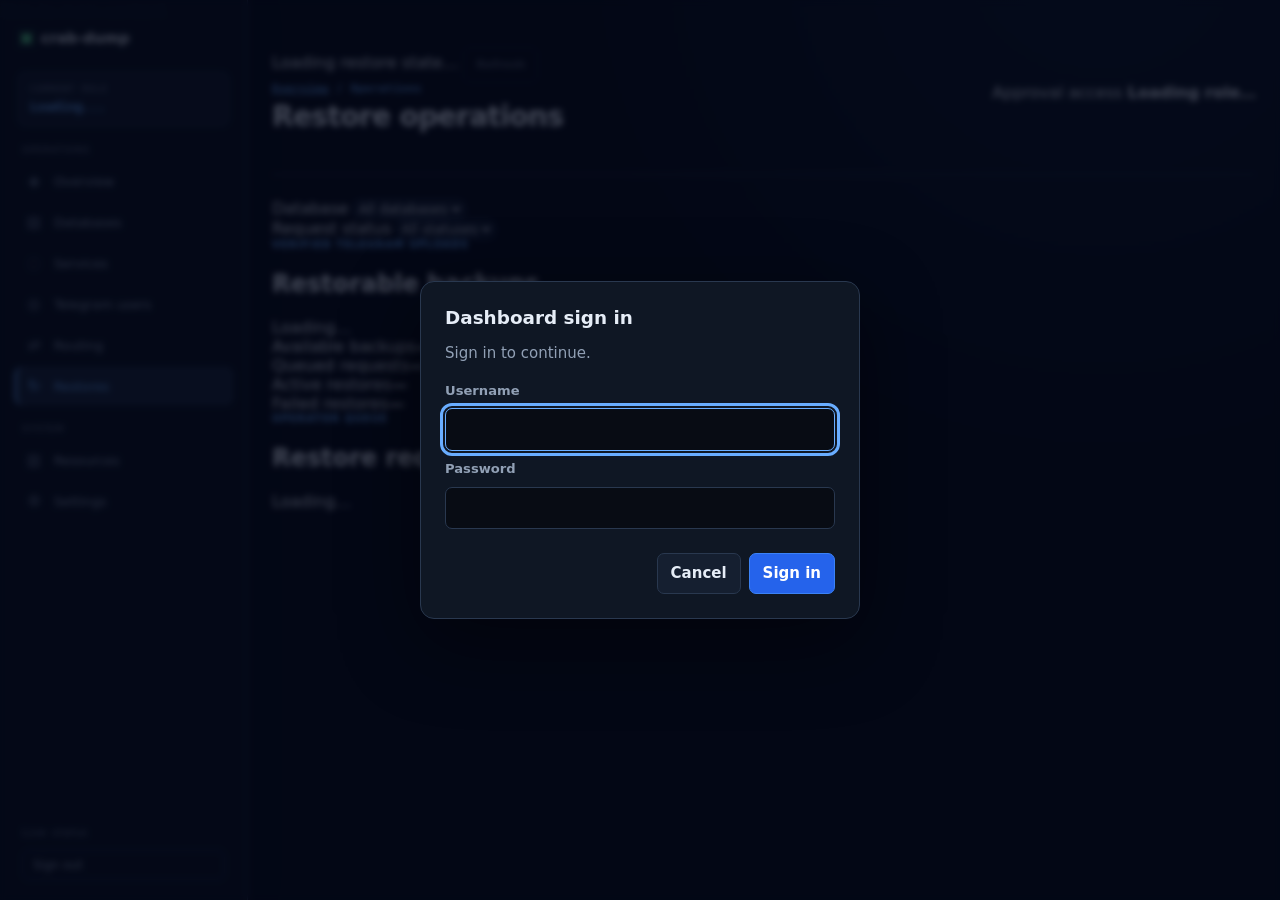
<file: dashboard/restores.html>
<!doctype html>
<html lang="en">
<head>
  <meta charset="utf-8">
  <meta name="viewport" content="width=device-width,initial-scale=1">
  <title>Restores · crab-dump</title>
  <link rel="stylesheet" href="/dashboard.css">
  <script src="/dashboard-auth.js"></script>
</head>
<body>
  <a class="skip-link" href="#restores-main">Skip to main content</a>
  <nav class="app-nav" aria-label="Primary navigation">
    <a class="app-brand" href="/" aria-label="crab-dump overview"><span class="dot"></span><span>crab-dump</span></a>
    <div class="app-role" aria-label="Current dashboard role"><span>Current role</span><strong id="sidebarRole">Loading...</strong></div>
    <span class="app-nav-label">Operations</span>
    <div class="app-nav-links">
      <a href="/"><span aria-hidden="true">◈</span><span>Overview</span></a>
      <a href="/databases"><span aria-hidden="true">▤</span><span>Databases</span></a>
      <a href="/services"><span aria-hidden="true">◌</span><span>Services</span></a>
      <a href="/users"><span aria-hidden="true">◎</span><span>Telegram users</span></a>
      <a href="/routing"><span aria-hidden="true">⇄</span><span>Routing</span></a>
      <a href="/restores" aria-current="page"><span aria-hidden="true">↻</span><span>Restores</span></a>
    </div>
    <span class="app-nav-label">System</span>
    <div class="app-nav-links"><a href="/#resourceCard"><span aria-hidden="true">▥</span><span>Resources</span></a><a href="/settings"><span aria-hidden="true">⚙</span><span>Settings</span></a></div>
    <div class="app-nav-footer">Live status<button class="app-signout" type="button" onclick="signOut()">Sign out</button></div>
  </nav>

  <main id="restores-main" class="page restores-page">
    <div class="restore-refresh-bar">
      <span id="restore-refresh-status" class="restore-refresh-status" role="status" aria-live="polite">Auto-refresh every 2 seconds</span>
      <button id="restore-refresh" class="button subtle" type="button">Refresh</button>
    </div>
    <header class="page-header restores-header">
      <div>
        <p class="eyebrow"><a href="/">Overview</a> / Operations</p>
        <h1>Restore operations</h1>
      </div>
      <div class="restore-role-note" aria-live="polite">
        <span>Approval access</span>
        <strong id="restore-role">Loading role…</strong>
      </div>
    </header>

    <div class="restore-toolbar" aria-label="Restore filters">
      <div class="restore-filter">
        <label for="restore-database-filter">Database</label>
        <select id="restore-database-filter">
          <option value="all">All databases</option>
        </select>
      </div>
      <div class="restore-filter">
        <label for="restore-status-filter">Request status</label>
        <select id="restore-status-filter">
          <option value="all">All statuses</option>
          <option value="queued">Queued</option>
          <option value="running">Running</option>
          <option value="succeeded">Succeeded</option>
          <option value="failed">Failed</option>
          <option value="cancelled">Cancelled</option>
        </select>
      </div>
      <button id="restore-clear-filters" class="button subtle" type="button" hidden>Clear filters</button>
      <span id="restore-filter-status" class="restore-filter-status" role="status" aria-live="polite"></span>
    </div>

    <section id="backups-region" class="restore-panel" aria-labelledby="restorable-backups-title">
      <div class="restore-panel-heading">
        <div>
          <p class="panel-kicker">Verified Telegram uploads</p>
          <h2 id="restorable-backups-title">Restorable backups</h2>
        </div>
        <span id="backups-count-label" class="restore-panel-meta">Loading…</span>
      </div>
      <section id="restore-summary" class="restore-summary" aria-label="Restore summary">
        <div class="restore-summary-item"><span>Available backups</span><strong id="backup-count">—</strong></div>
        <div class="restore-summary-item"><span>Queued requests</span><strong id="queued-count">—</strong></div>
        <div class="restore-summary-item"><span>Active restores</span><strong id="active-count">—</strong></div>
        <div class="restore-summary-item"><span>Failed restores</span><strong id="failed-count">—</strong></div>
      </section>
      <div id="backups-loading" class="restore-skeleton" aria-label="Loading restorable backups">
        <span></span><span></span><span></span>
      </div>
      <div id="backups-error" class="restore-state restore-error" role="alert" hidden>
        <strong>Backups unavailable</strong><span id="backups-error-message">The restore API did not return backup data.</span>
        <button id="backups-retry" class="button subtle" type="button">Try again</button>
      </div>
      <div id="backups-empty" class="restore-state restore-empty" hidden>
        <strong>No restorable backups</strong><span>Completed, integrity-checked uploads will appear here when available.</span>
      </div>
      <div id="backups-filtered-empty" class="restore-state restore-empty" hidden>
        <strong>No backups match this database</strong><span>Clear the database filter to see every verified upload.</span>
      </div>
      <div id="backups-table-wrap" class="restore-table-wrap" hidden>
        <table id="backups-table">
          <caption>Verified backups available for restore</caption>
          <thead><tr><th>Database</th><th>Backup time</th><th>Size</th><th>Format</th><th>Encryption</th><th>Parts</th><th>Checksum</th><th>Action</th></tr></thead>
          <tbody id="backups-list"></tbody>
        </table>
      </div>
      <nav id="backups-pagination" class="restore-pagination" aria-label="Restorable backups pages" hidden>
        <button id="backups-previous" class="button subtle" type="button">Previous</button>
        <span id="backups-page-status" class="restore-page-number" aria-live="polite"></span>
        <button id="backups-next" class="button subtle" type="button">Next</button>
      </nav>
    </section>

    <section id="requests-region" class="restore-panel" aria-labelledby="restore-requests-title">
      <div class="restore-panel-heading">
        <div>
          <p class="panel-kicker">Operator queue</p>
          <h2 id="restore-requests-title">Restore requests</h2>
        </div>
        <span id="requests-count-label" class="restore-panel-meta">Loading…</span>
      </div>
      <div id="requests-loading" class="restore-skeleton restore-request-skeleton" aria-label="Loading restore requests">
        <span></span><span></span>
      </div>
      <div id="requests-error" class="restore-state restore-error" role="alert" hidden>
        <strong>Requests unavailable</strong><span id="requests-error-message">The restore request store could not be loaded.</span>
        <button id="requests-retry" class="button subtle" type="button">Try again</button>
      </div>
      <div id="requests-empty" class="restore-state restore-empty" hidden>
        <strong>No restore requests</strong><span>Start a restore from a verified backup above to create a request and begin the operation.</span>
      </div>
      <div id="requests-filtered-empty" class="restore-state restore-empty" hidden>
        <strong>No requests match these filters</strong><span>Clear the filters to return to the full restore queue.</span>
      </div>
      <div id="requests-list" class="restore-request-list" hidden></div>
      <nav id="requests-pagination" class="restore-pagination" aria-label="Restore request pages" hidden>
        <button id="requests-previous" class="button subtle" type="button">Previous</button>
        <span id="requests-page-status" class="restore-page-number" aria-live="polite"></span>
        <button id="requests-next" class="button subtle" type="button">Next</button>
      </nav>
    </section>
  </main>

  <dialog id="restore-dialog" class="restore-dialog" aria-labelledby="restore-dialog-title">
    <form method="dialog" id="restore-form">
      <div class="restore-dialog-heading">
        <div>
          <p class="panel-kicker">Start restore</p>
          <h2 id="restore-dialog-title">Restore this backup?</h2>
        </div>
        <button class="button subtle restore-dialog-close" value="cancel" type="submit" aria-label="Close restore dialog">Close</button>
      </div>
      <p id="restore-dialog-backup" class="restore-dialog-backup"></p>
      <div class="restore-dialog-warning" role="note">
        This operation writes backup data into the configured database. Confirm the target and mode before starting.
      </div>
      <label class="restore-mode-label" for="restore-mode">Restore mode</label>
      <select id="restore-mode" name="mode">
        <option value="safe">Safe — restore without removing existing objects</option>
        <option value="clean">Clean — replace existing objects (administrator only)</option>
      </select>
      <p id="restore-dialog-error" class="restore-inline-error" role="alert" hidden></p>
      <div class="restore-dialog-actions">
        <button class="button subtle" value="cancel" type="submit">Go back</button>
        <button id="restore-dialog-submit" class="button primary" value="default" type="submit">Start restore</button>
      </div>
    </form>
  </dialog>

  <script>
    const restoreState = { backups: [], requests: [], errors: {}, role: 'viewer', selectedBackup: null, backupPage: 1, requestPage: 1 };
    const BACKUPS_PER_PAGE = 10;
    const REQUESTS_PER_PAGE = 10;
    const REFRESH_INTERVAL_MS = 2000;
    let loadInFlight = false;
    const $ = id => document.getElementById(id);
    const plural = (count, singular, pluralForm = `${singular}s`) => `${count} ${count === 1 ? singular : pluralForm}`;
    const esc = value => String(value ?? '').replace(/[&<>"']/g, char => ({'&':'&amp;','<':'&lt;','>':'&gt;','"':'&quot;',"'":'&#39;'}[char]));
    const bytes = value => {
      const number = Number(value);
      if (!Number.isFinite(number) || number < 0) return 'Unknown';
      if (number < 1024) return `${number} B`;
      const units = ['KiB', 'MiB', 'GiB', 'TiB'];
      let size = number;
      let index = -1;
      do { size /= 1024; index += 1; } while (size >= 1024 && index < units.length - 1);
      return `${size.toFixed(size >= 10 ? 0 : 1)} ${units[index]}`;
    };
    const formatTimestamp = value => {
      const date = new Date(value);
      return Number.isNaN(date.getTime()) ? String(value || 'Unknown') : date.toLocaleString([], {dateStyle: 'medium', timeStyle: 'short'});
    };
    const statusLabel = value => String(value || 'unknown').replace(/^\w/, char => char.toUpperCase());
    const statusClass = value => `restore-status-${String(value || 'unknown').toLowerCase()}`;
    const errorText = (payload, fallback) => {
      if (typeof payload === 'string' && payload.trim()) return payload.trim();
      if (payload && typeof payload === 'object') {
        for (const key of ['error', 'message', 'detail']) {
          if (typeof payload[key] === 'string' && payload[key].trim()) return payload[key].trim();
        }
      }
      return fallback;
    };

    async function responseError(response, fallback) {
      const payload = await response.json().catch(() => null);
      return errorText(payload, fallback);
    }

    function setRole(role) {
      restoreState.role = role || 'viewer';
      $('sidebarRole').textContent = restoreState.role;
      $('restore-role').textContent = restoreState.role === 'admin' ? 'Administrator · approve safe or clean' :
        restoreState.role === 'operator' ? 'Operator · approve safe' : 'Viewer · read only';
    }

    function setRefreshMessage(message) {
      $('restore-refresh-status').textContent = message;
    }

    function filteredBackups() {
      const database = $('restore-database-filter').value;
      return restoreState.backups.filter(item => database === 'all' || item.database_name === database);
    }

    function filteredRequests() {
      const database = $('restore-database-filter').value;
      const status = $('restore-status-filter').value;
      return restoreState.requests.filter(item =>
        (database === 'all' || item.database_name === database) &&
        (status === 'all' || String(item.status).toLowerCase() === status)
      );
    }

    function updateSummary() {
      $('backup-count').textContent = restoreState.backups.length;
      $('queued-count').textContent = restoreState.requests.filter(item => item.status === 'queued').length;
      $('active-count').textContent = restoreState.requests.filter(item => item.status === 'running').length;
      $('failed-count').textContent = restoreState.requests.filter(item => item.status === 'failed').length;
    }

    function updateDatabaseFilter() {
      const selected = $('restore-database-filter').value;
      const names = [...new Set([...restoreState.backups, ...restoreState.requests].map(item => item.database_name).filter(Boolean))].sort();
      const filter = $('restore-database-filter');
      const all = document.createElement('option');
      all.value = 'all';
      all.textContent = 'All databases';
      filter.replaceChildren(all);
      names.forEach(name => {
        const option = document.createElement('option');
        option.value = name;
        option.textContent = name;
        filter.append(option);
      });
      filter.value = names.includes(selected) ? selected : 'all';
    }

    function renderBackupRows(items) {
      $('backups-list').innerHTML = items.map(backup => `
        <tr>
          <td><strong>${esc(backup.database_name)}</strong></td>
          <td><time datetime="${esc(backup.timestamp)}">${esc(formatTimestamp(backup.timestamp))}</time></td>
          <td class="mono">${esc(bytes(backup.packaged_bytes))}</td>
          <td><span class="restore-codec">${esc(backup.codec || 'uncompressed')}</span></td>
          <td><span class="restore-encryption ${backup.encrypted ? 'is-encrypted' : ''}">${backup.encrypted ? 'Encrypted' : 'Unencrypted'}</span></td>
          <td class="mono">${esc(backup.part_count)} ${backup.part_count === 1 ? 'part' : 'parts'}</td>
          <td><code class="restore-checksum" tabindex="0" title="${esc(backup.sha256)}">${esc(backup.sha256)}</code></td>
          <td>${restoreState.role === 'viewer' ? '<span class="restore-read-only">Read only</span>' : `<button class="button primary restore-start" type="button" data-backup-id="${esc(backup.backup_id)}">Restore</button>`}</td>
        </tr>`).join('');
    }

    function renderBackups() {
      const items = filteredBackups();
      const pageCount = Math.max(1, Math.ceil(items.length / BACKUPS_PER_PAGE));
      restoreState.backupPage = Math.min(restoreState.backupPage, pageCount);
      const start = (restoreState.backupPage - 1) * BACKUPS_PER_PAGE;
      const pageItems = items.slice(start, start + BACKUPS_PER_PAGE);
      $('backups-count-label').textContent = plural(items.length, 'backup');
      $('backups-loading').hidden = true;
      $('backups-error').hidden = true;
      $('backups-empty').hidden = restoreState.backups.length !== 0;
      $('backups-filtered-empty').hidden = restoreState.backups.length === 0 || items.length !== 0;
      $('backups-table-wrap').hidden = items.length === 0;
      $('backups-pagination').hidden = items.length <= BACKUPS_PER_PAGE;
      $('backups-previous').disabled = restoreState.backupPage === 1;
      $('backups-next').disabled = restoreState.backupPage === pageCount;
      $('backups-page-status').textContent = `Page ${restoreState.backupPage} of ${pageCount} · Showing ${start + 1}–${Math.min(start + pageItems.length, items.length)} of ${items.length}`;
      if (items.length) renderBackupRows(pageItems);
    }

    function showPanelError(panel, message) {
      const prefix = panel === 'backups' ? 'backups' : 'requests';
      $(`${prefix}-loading`).hidden = true;
      if (panel === 'backups') $('backups-table-wrap').hidden = true;
      if (panel === 'requests') {
        $('requests-list').hidden = true;
        $('requests-pagination').hidden = true;
      }
      $(`${prefix}-empty`).hidden = true;
      $(`${prefix}-filtered-empty`).hidden = true;
      $(`${prefix}-error-message`).textContent = message;
      $(`${prefix}-error`).hidden = false;
      $(`${prefix}-count-label`).textContent = 'Unavailable';
    }

    function requestActions(request) {
      if (request.status !== 'queued' || restoreState.role === 'viewer') return '';
      const safe = `<button class="button primary restore-action" data-action="approve" data-mode="safe" data-request-id="${esc(request.request_id)}">Approve safe</button>`;
      const clean = restoreState.role === 'admin'
        ? `<button class="button restore-action" data-action="approve" data-mode="clean" data-request-id="${esc(request.request_id)}">Approve clean</button>` : '';
      return `<div class="restore-actions" aria-label="Actions for ${esc(request.database_name)}">${safe}${clean}<button class="button danger restore-action" data-action="cancel" data-request-id="${esc(request.request_id)}">Cancel request</button></div>`;
    }

    function renderRequest(request) {
      const audit = (request.audit || []).map(entry => `<li>${esc(entry)}</li>`).join('');
      return `<article class="restore-request" data-request-id="${esc(request.request_id)}">
        <div class="restore-request-main">
          <div class="restore-request-heading"><h3>${esc(request.database_name)}</h3><span class="restore-status ${statusClass(request.status)}">${esc(statusLabel(request.status))}</span></div>
          <dl class="restore-request-meta"><div><dt>Mode</dt><dd>${esc(request.mode)}</dd></div><div><dt>Requested by</dt><dd class="mono">${esc(request.requested_by)}</dd></div><div><dt>Request ID</dt><dd><code>${esc(request.request_id)}</code></dd></div></dl>
          ${request.error ? `<details class="restore-error-details" data-detail-kind="error"><summary>View restore error</summary><p class="restore-request-error" role="alert">${esc(request.error)}</p></details>` : ''}
        </div>
        <details class="restore-audit" data-detail-kind="audit"><summary>Audit history <span>${plural((request.audit || []).length, 'entry')}</span></summary><ul>${audit || '<li>No audit entries recorded.</li>'}</ul></details>
        ${requestActions(request)}
      </article>`;
    }

    function openRequestDetails() {
      return new Set([...$('requests-list').querySelectorAll('details[open]')].map(details =>
        `${details.closest('[data-request-id]')?.dataset.requestId}:${details.dataset.detailKind}`
      ));
    }

    function restoreRequestDetails(openDetails) {
      [...$('requests-list').querySelectorAll('details[data-detail-kind]')].forEach(details => {
        const requestId = details.closest('[data-request-id]')?.dataset.requestId;
        details.open = openDetails.has(`${requestId}:${details.dataset.detailKind}`);
      });
    }

    function renderRequests() {
      const items = filteredRequests().slice().reverse();
      const pageCount = Math.max(1, Math.ceil(items.length / REQUESTS_PER_PAGE));
      restoreState.requestPage = Math.min(restoreState.requestPage, pageCount);
      const start = (restoreState.requestPage - 1) * REQUESTS_PER_PAGE;
      const pageItems = items.slice(start, start + REQUESTS_PER_PAGE);
      const openDetails = openRequestDetails();
      $('requests-count-label').textContent = plural(items.length, 'request');
      $('requests-loading').hidden = true;
      $('requests-error').hidden = true;
      $('requests-empty').hidden = restoreState.requests.length !== 0;
      $('requests-filtered-empty').hidden = restoreState.requests.length === 0 || items.length !== 0;
      $('requests-list').hidden = items.length === 0;
      $('requests-pagination').hidden = items.length <= REQUESTS_PER_PAGE;
      $('requests-previous').disabled = restoreState.requestPage === 1;
      $('requests-next').disabled = restoreState.requestPage === pageCount;
      $('requests-page-status').textContent = `Page ${restoreState.requestPage} of ${pageCount} · Showing ${start + 1}–${Math.min(start + pageItems.length, items.length)} of ${items.length}`;
      $('requests-list').innerHTML = pageItems.map(renderRequest).join('');
      restoreRequestDetails(openDetails);
      $('restore-clear-filters').hidden = $('restore-database-filter').value === 'all' && $('restore-status-filter').value === 'all';
      $('restore-filter-status').textContent = $('restore-clear-filters').hidden ? '' : `${plural(items.length, 'matching request')}; ${plural(filteredBackups().length, 'matching backup')}`;
    }

    function selectedBackup(backupId) {
      return restoreState.backups.find(item => item.backup_id === backupId);
    }

    function openRestoreDialog(backup) {
      if (!backup || restoreState.role === 'viewer') return;
      restoreState.selectedBackup = backup;
      $('restore-dialog-backup').textContent = `${backup.database_name} · ${formatTimestamp(backup.timestamp)} · ${bytes(backup.packaged_bytes)}`;
      const mode = $('restore-mode');
      mode.value = 'safe';
      mode.querySelector('option[value="clean"]').disabled = restoreState.role !== 'admin';
      $('restore-dialog-error').hidden = true;
      $('restore-dialog-submit').disabled = false;
      $('restore-dialog').showModal();
    }

    async function startRestore() {
      const backup = restoreState.selectedBackup;
      if (!backup) return;
      const mode = $('restore-mode').value;
      const submit = $('restore-dialog-submit');
      submit.disabled = true;
      submit.textContent = 'Starting…';
      $('restore-dialog-error').hidden = true;
      try {
        const createResponse = await window.dashboardAuth.request('/api/restores', {
          method: 'POST',
          headers: {'content-type': 'application/json'},
          body: JSON.stringify({backup_id: backup.backup_id, mode}),
        });
        if (!createResponse.ok) {
          throw new Error(await responseError(createResponse, 'Could not create restore request.'));
        }
        const request = await createResponse.json();
        const approveResponse = await window.dashboardAuth.request(`/api/restores/${encodeURIComponent(request.request_id)}/approve`, {
          method: 'POST',
          headers: {'content-type': 'application/json'},
          body: JSON.stringify({mode}),
        });
        if (!approveResponse.ok) {
          throw new Error(await responseError(approveResponse, 'Restore request was queued but could not be started.'));
        }
        $('restore-dialog').close();
        setRefreshMessage(`Restore started for ${backup.database_name} in ${mode} mode.`);
        await load();
      } catch (error) {
        const message = error instanceof Error ? error.message : 'Restore could not be started.';
        $('restore-dialog-error').textContent = message;
        $('restore-dialog-error').hidden = false;
        $('restore-dialog-error').focus();
      } finally {
        submit.disabled = false;
        submit.textContent = 'Start restore';
      }
    }

    function render() {
      updateSummary();
      updateDatabaseFilter();
      renderBackups();
      renderRequests();
    }

    function showError(message, source = 'restore page') {
      $('backups-loading').hidden = true;
      $('requests-loading').hidden = true;
      $('backups-table-wrap').hidden = true;
      $('requests-list').hidden = true;
      $('backups-pagination').hidden = true;
      $('requests-pagination').hidden = true;
      $('backups-empty').hidden = true;
      $('requests-empty').hidden = true;
      $('backups-filtered-empty').hidden = true;
      $('requests-filtered-empty').hidden = true;
      const detail = `${source}: ${message}`;
      $('backups-error-message').textContent = detail;
      $('requests-error-message').textContent = detail;
      $('backups-error').hidden = false;
      $('requests-error').hidden = false;
      $('backups-count-label').textContent = 'Unavailable';
      $('requests-count-label').textContent = 'Unavailable';
      setRefreshMessage('Restore state unavailable. Try again when the dashboard is ready.');
    }

    function normalizeRestorePayload(payload) {
      const data = payload?.data && typeof payload.data === 'object' && !Array.isArray(payload.data)
        ? payload.data
        : payload;
      if (!data || typeof data !== 'object' || Array.isArray(data)) {
        throw new Error('response JSON is not an object');
      }
      const backups = data.backups ?? data.backup_data;
      if (!Array.isArray(backups)) {
        throw new Error('response JSON does not contain a backups array');
      }
      return {
        backups: backups.filter(item => item && typeof item === 'object' && !Array.isArray(item)),
        requests: Array.isArray(data.requests)
          ? data.requests.filter(item => item && typeof item === 'object' && !Array.isArray(item))
          : [],
        errors: data.errors && typeof data.errors === 'object' && !Array.isArray(data.errors) ? data.errors : {},
      };
    }

    async function load(background = false) {
      if (loadInFlight) return;
      loadInFlight = true;
      const refreshButton = $('restore-refresh');
      refreshButton.disabled = true;
      $('restore-refresh-status').textContent = background ? 'Refreshing restore state…' : 'Checking restore state…';
      if (!background) {
        setRefreshMessage('Loading restore state…');
        $('backups-loading').hidden = false;
        $('requests-loading').hidden = false;
      }
      $('backups-error').hidden = true;
      $('requests-error').hidden = true;
      try {
        if (!(await window.dashboardAuth.ensureSession())) return;
        const statusResponse = await window.dashboardAuth.request('/api/config');
        if (statusResponse.ok) {
          const status = await statusResponse.json();
          setRole(status.dashboard_role);
        } else setRole('viewer');
        const response = await window.dashboardAuth.request('/api/restores');
        if (!response.ok) {
          throw new Error(await responseError(response, `Restore API returned HTTP ${response.status}.`));
        }
        const data = normalizeRestorePayload(await response.json());
        restoreState.backups = data.backups;
        restoreState.requests = data.requests;
        const errors = data.errors;
        restoreState.errors = {
          backups: typeof errors.backups === 'string' ? errors.backups : null,
          requests: typeof errors.requests === 'string' ? errors.requests : null,
        };
        try {
          render();
          if (restoreState.errors.backups) showPanelError('backups', restoreState.errors.backups);
          if (restoreState.errors.requests) showPanelError('requests', restoreState.errors.requests);
        } catch (error) {
          console.error('Restore dashboard rendering failed', error, data);
          throw new Error(error instanceof Error ? error.message : 'unknown rendering error');
        }
        const partial = restoreState.errors.backups || restoreState.errors.requests;
        setRefreshMessage(
          partial
            ? `Updated with limited data · ${restoreState.backups.length} backups, ${restoreState.requests.length} requests.`
            : `Updated just now · ${restoreState.backups.length} backups, ${restoreState.requests.length} requests.`,
        );
      } catch (error) {
        const message = error instanceof Error ? error.message : 'Restore state unavailable.';
        console.error('Restore dashboard load failed', error);
        showError(message, message.startsWith('Restore API returned') ? 'GET /api/restores failed' : 'Restore dashboard failed');
      } finally {
        loadInFlight = false;
        refreshButton.disabled = false;
        $('restore-refresh-status').textContent = `Auto-refresh every 2 seconds · Last checked ${new Date().toLocaleTimeString([], {hour: 'numeric', minute: '2-digit'})}`;
      }
    }

    async function performAction(button) {
      const id = button.dataset.requestId;
      const action = button.dataset.action;
      const mode = button.dataset.mode;
      const original = button.textContent;
      button.disabled = true;
      button.textContent = action === 'cancel' ? 'Cancelling…' : 'Approving…';
      try {
        const response = await window.dashboardAuth.request(
          `/api/restores/${encodeURIComponent(id)}${action === 'approve' ? '/approve' : ''}`,
          action === 'approve' ? { method: 'POST', headers: {'content-type': 'application/json'}, body: JSON.stringify({mode}) } : { method: 'DELETE' }
        );
        if (!response.ok) {
          throw new Error(await responseError(
            response,
            action === 'cancel' ? 'Restore cancellation failed.' : 'Restore approval failed.'
          ));
        }
        setRefreshMessage(action === 'cancel' ? 'Restore request cancelled.' : `Restore approved in ${mode} mode.`);
        await load();
      } catch (error) {
        button.disabled = false;
        button.textContent = original;
        button.closest('.restore-request')?.querySelector('.restore-inline-error')?.remove();
        const message = document.createElement('p');
        message.className = 'restore-inline-error';
        message.setAttribute('role', 'alert');
        message.textContent = error instanceof Error ? error.message : 'Restore action failed.';
        const request = button.closest('.restore-request');
        request?.append(message);
        message.tabIndex = -1;
        message.focus();
      }
    }

    $('restore-database-filter').addEventListener('change', () => {
      restoreState.backupPage = 1;
      render();
    });
    $('restore-status-filter').addEventListener('change', () => {
      restoreState.requestPage = 1;
      render();
    });
    $('restore-clear-filters').addEventListener('click', () => {
      $('restore-database-filter').value = 'all';
      $('restore-status-filter').value = 'all';
      restoreState.backupPage = 1;
      restoreState.requestPage = 1;
      render();
    });
    $('backups-retry').addEventListener('click', () => load());
    $('requests-retry').addEventListener('click', () => load());
    $('restore-refresh').addEventListener('click', () => load());
    $('backups-previous').addEventListener('click', () => {
      if (restoreState.backupPage > 1) {
        restoreState.backupPage -= 1;
        render();
      }
    });
    $('backups-next').addEventListener('click', () => {
      if (restoreState.backupPage < Math.ceil(filteredBackups().length / BACKUPS_PER_PAGE)) {
        restoreState.backupPage += 1;
        render();
      }
    });
    $('requests-previous').addEventListener('click', () => {
      if (restoreState.requestPage > 1) {
        restoreState.requestPage -= 1;
        render();
      }
    });
    $('requests-next').addEventListener('click', () => {
      if (restoreState.requestPage < Math.ceil(filteredRequests().length / REQUESTS_PER_PAGE)) {
        restoreState.requestPage += 1;
        render();
      }
    });
    $('requests-list').addEventListener('click', event => {
      const button = event.target.closest('.restore-action');
      if (button) performAction(button);
    });
    $('backups-list').addEventListener('click', event => {
      const button = event.target.closest('.restore-start');
      if (button) openRestoreDialog(selectedBackup(button.dataset.backupId));
    });
    $('restore-form').addEventListener('submit', event => {
      if (event.submitter?.value !== 'default') return;
      event.preventDefault();
      startRestore();
    });
    load();
    window.setInterval(() => load(true), REFRESH_INTERVAL_MS);
  </script>
</body>
</html>
</file>
<file: dashboard.css>
/* Shared dashboard surface tokens.
 * Loaded after page-local styles so every dashboard route ends in the same
 * shell, density, state, and responsive contract.
 */
:root {
  color-scheme: dark;
  --dash-bg: #080c14;
  --dash-surface: #0f1724;
  --dash-surface-raised: #151f30;
  --dash-surface-hover: #1a2638;
  --dash-border: #29384f;
  --dash-border-strong: #3a4d69;
  --dash-text: #e6edf7;
  --dash-muted: #91a0b5;
  --dash-subtle: #6f7e93;
  --dash-accent: #69adff;
  --dash-accent-soft: rgba(105, 173, 255, .14);
  --dash-success: #58d68d;
  --dash-success-soft: rgba(88, 214, 141, .13);
  --dash-warning: #f6c85f;
  --dash-warning-soft: rgba(246, 200, 95, .13);
  --dash-danger: #ff7d86;
  --dash-danger-soft: rgba(255, 125, 134, .13);
  --dash-radius-sm: 7px;
  --dash-radius-md: 10px;
  --dash-radius-lg: 14px;
  --dash-space-1: 4px;
  --dash-space-2: 8px;
  --dash-space-3: 12px;
  --dash-space-4: 16px;
  --dash-space-5: 20px;
  --dash-space-6: 24px;
  --dash-space-7: 32px;
  --dash-row-height: 40px;
  --dash-nav-width: 248px;
  --dash-content-max: 1180px;
  --dash-z-sticky: 20;
  --dash-z-nav: 30;
  --dash-z-drawer: 60;
  --dash-z-dialog: 70;
  --dash-z-toast: 80;
  /* Compatibility aliases for page-local rules kept during the cascade
   * transition. New shared rules should use the --dash-z-* names above. */
  --z-sticky: var(--dash-z-sticky);
  --z-menu: var(--dash-z-drawer);
  --z-drawer: var(--dash-z-drawer);
  --z-modal: var(--dash-z-dialog);
  --z-toast: var(--dash-z-toast);
  --dash-shadow-panel: 0 18px 46px rgba(0, 0, 0, .28);
  --dash-shadow-dialog: 0 24px 80px rgba(0, 0, 0, .45);
}

.dashboard-auth-dialog {
  z-index: var(--dash-z-dialog);
  width: min(440px, calc(100vw - 32px));
  max-width: none;
  margin: auto;
  padding: var(--dash-space-6);
  color: var(--dash-text);
  background: var(--dash-surface);
  border: 1px solid var(--dash-border);
  border-radius: var(--dash-radius-lg);
  box-shadow: var(--dash-shadow-dialog);
  font: 15px/1.5 Inter, ui-sans-serif, system-ui, -apple-system, BlinkMacSystemFont, "Segoe UI", sans-serif;
}

.dashboard-auth-dialog,
.dashboard-auth-dialog * {
  box-sizing: border-box;
}

.dashboard-auth-dialog form {
  display: grid;
  gap: var(--dash-space-2);
  margin: 0;
  padding: 0;
  color: inherit;
  background: transparent;
  border: 0;
}

.dashboard-auth-dialog::backdrop {
  background: rgba(2, 6, 23, .72);
  backdrop-filter: blur(3px);
}

.dashboard-auth-form h2 {
  margin: 0 0 var(--dash-space-1);
  color: var(--dash-text);
  font-family: inherit;
  font-size: 1.15rem;
  font-weight: 650;
  line-height: 1.3;
}

.dashboard-auth-description {
  margin: 0 0 var(--dash-space-2);
  color: var(--dash-muted);
}

.dashboard-auth-form label {
  display: block;
  margin: 0;
  color: var(--dash-muted);
  font-size: .82rem;
  font-weight: 650;
}

.dashboard-auth-form input {
  width: 100%;
  min-height: 42px;
  margin: 0;
  padding: 9px 11px;
  color: var(--dash-text);
  background: var(--dash-bg);
  border: 1px solid var(--dash-border);
  border-radius: var(--dash-radius-sm);
  font: inherit;
}

.dashboard-auth-form input:focus-visible {
  border-color: var(--dash-accent);
}

.dashboard-auth-error {
  padding: var(--dash-space-3);
  color: var(--dash-danger);
  background: var(--dash-danger-soft);
  border: 1px solid rgba(255, 125, 134, .3);
  border-radius: var(--dash-radius-sm);
  font-size: .82rem;
}

.dashboard-auth-actions {
  display: flex;
  justify-content: flex-end;
  gap: var(--dash-space-2);
  padding: 0;
  margin: var(--dash-space-4) 0 0;
  border: 0;
  background: transparent;
}

.dashboard-auth-actions button {
  min-height: 40px;
  margin: 0;
  padding: 8px 13px;
  color: var(--dash-text);
  background: var(--dash-surface-raised);
  border: 1px solid var(--dash-border);
  border-radius: var(--dash-radius-sm);
  font: inherit;
  font-weight: 650;
  cursor: pointer;
}

.dashboard-auth-actions button.primary {
  color: #fff;
  background: #2563eb;
  border-color: #3b82f6;
}

.dashboard-auth-actions button:hover {
  background: var(--dash-surface-hover);
  border-color: var(--dash-border-strong);
}

.dashboard-auth-actions button.primary:hover {
  background: #3b82f6;
  border-color: #69adff;
}

.dashboard-auth-actions button:disabled {
  cursor: wait;
  opacity: .65;
}

@media (max-width: 480px) {
  .dashboard-auth-dialog {
    width: calc(100vw - 24px);
    padding: var(--dash-space-5);
  }
}

/* Pages with local stylesheets declare this reset themselves; routing.html
 * ships no local styles, so the shared shell must provide it. Without it the
 * nav renders content-box: 248px content + 28px padding + 1px border = 277px,
 * overrunning the --dash-nav-width-based content gutter. */
*,
*::before,
*::after {
  box-sizing: border-box;
}

html {
  background: var(--dash-bg);
}

body {
  margin: 0;
  background:
    radial-gradient(circle at 86% -10%, rgba(51, 103, 164, .14), transparent 34rem),
    var(--dash-bg);
  color: var(--dash-text);
  min-width: 320px;
  overflow-x: hidden;
}

body, button, input, select, textarea {
  font-family: Inter, ui-sans-serif, system-ui, -apple-system, BlinkMacSystemFont, "Segoe UI", sans-serif;
}

button, input, select, textarea {
  border-radius: var(--dash-radius-sm);
}

button:focus-visible,
a:focus-visible,
input:focus-visible,
select:focus-visible,
textarea:focus-visible,
summary:focus-visible {
  outline: 3px solid var(--dash-accent);
  outline-offset: 2px;
}

a {
  color: var(--dash-accent);
}

.skip-link {
  z-index: var(--dash-z-toast);
}

code,
.mono,
.app-role,
.app-nav-footer,
.eyebrow,
th,
.status,
.badge,
.profile-status {
  font-family: ui-monospace, SFMono-Regular, Menlo, Consolas, monospace;
}

/* Shared shell */
.app-nav {
  position: fixed;
  inset: 0 auto 0 0;
  z-index: var(--dash-z-nav);
  display: flex;
  flex-direction: column;
  width: var(--dash-nav-width);
  min-width: var(--dash-nav-width);
  padding: 20px 14px;
  background: rgba(12, 18, 29, .96);
  border-right: 1px solid var(--dash-border);
  box-shadow: 8px 0 28px rgba(0, 0, 0, .1);
}

.app-brand {
  display: inline-flex;
  align-items: center;
  gap: 10px;
  min-height: 36px;
  padding: 4px 8px;
  color: var(--dash-text);
  font-size: .9rem;
  font-weight: 750;
  letter-spacing: .01em;
  text-decoration: none;
}

.app-brand .dot {
  width: 9px;
  height: 9px;
  margin: 0;
  background: var(--dash-success);
  box-shadow: 0 0 0 4px var(--dash-success-soft);
}

.app-role {
  display: grid;
  gap: 3px;
  margin: 16px 4px 18px;
  padding: 10px 11px;
  color: var(--dash-muted);
  background: rgba(21, 31, 48, .72);
  border: 1px solid var(--dash-border);
  border-radius: var(--dash-radius-sm);
  font-size: .62rem;
  line-height: 1.35;
}

.app-role span,
.app-nav-label {
  color: var(--dash-subtle);
  font-size: .58rem;
  letter-spacing: .1em;
  text-transform: uppercase;
}

.app-role strong {
  color: var(--dash-accent);
  font-size: .78rem;
  font-weight: 700;
  text-transform: capitalize;
}

.app-nav-label {
  margin: 0 8px 7px;
}

.app-nav-links {
  display: grid;
  gap: 3px;
  margin-bottom: 18px;
}

.app-nav-links a {
  display: flex;
  align-items: center;
  gap: 10px;
  min-height: 38px;
  padding: 7px 9px;
  color: var(--dash-muted);
  border: 1px solid transparent;
  border-radius: var(--dash-radius-sm);
  font-size: .8rem;
  text-decoration: none;
  transition: background-color .15s ease, border-color .15s ease, color .15s ease;
}

.app-nav-links a > span:first-child {
  display: grid;
  flex: 0 0 20px;
  place-items: center;
  width: 20px;
  height: 20px;
  color: var(--dash-subtle);
  font-size: .95rem;
  line-height: 1;
}

.app-nav-links a:hover,
.app-nav-links a[aria-current="page"] {
  color: var(--dash-text);
  background: var(--dash-surface-hover);
  border-color: var(--dash-border);
}

.app-nav-links a[aria-current="page"] {
  color: var(--dash-accent);
  box-shadow: inset 2px 0 0 var(--dash-accent);
}

.app-nav-links a[aria-current="page"] > span:first-child {
  color: var(--dash-accent);
}

.app-nav-footer {
  margin-top: auto;
  padding: 16px 8px 0;
  color: var(--dash-subtle);
  font-size: .62rem;
  line-height: 1.5;
}

.app-signout {
  display: block;
  width: 100%;
  margin-top: 9px;
  padding: 7px 10px;
  color: var(--dash-muted);
  background: transparent;
  border: 1px solid var(--dash-border);
  font-size: .75rem;
  text-align: left;
}

.app-signout:hover {
  color: var(--dash-text);
  background: var(--dash-surface-hover);
  border-color: var(--dash-border-strong);
}

/* Shared page frame and hierarchy */
.page,
.routing-main,
#dashboard-main,
#databases-main {
  width: min(var(--dash-content-max), calc(100% - var(--dash-nav-width) - 48px));
  margin-left: calc(var(--dash-nav-width) + var(--dash-space-6));
  padding: 28px 0 56px;
}

#dashboard-main {
  width: 100%;
  max-width: none;
  margin-left: 0;
  padding: 28px 24px 56px;
}

.page-header,
.head,
#dashboard-main > .header,
.routing-main > .page-header {
  display: flex;
  align-items: flex-start;
  justify-content: space-between;
  gap: var(--dash-space-6);
  min-height: 92px;
  margin-bottom: var(--dash-space-6);
  padding: 0 0 var(--dash-space-5);
  border-bottom: 1px solid var(--dash-border);
}

.routing-main > .page-header,
.routing-main > section,
.routing-main > label,
.routing-main > form,
.routing-main > p,
.routing-main > ul {
  max-width: 980px;
}

.page-header h1,
.head h1,
#dashboard-main h1,
.routing-main h1 {
  margin: 0;
  color: var(--dash-text);
  font-size: clamp(1.55rem, 1.4rem + .45vw, 2rem);
  letter-spacing: -.025em;
  line-height: 1.12;
}

.page-header .lede,
.head .lede,
.routing-main > .muted,
#dashboard-main > .header p:last-child {
  max-width: 680px;
  margin: 9px 0 0;
  color: var(--dash-muted);
  font-size: .88rem;
  line-height: 1.6;
}

.eyebrow {
  margin: 0 0 7px;
  color: var(--dash-accent);
  font-size: .62rem;
  font-weight: 700;
  letter-spacing: .12em;
  text-transform: none;
}

.back-link,
.head > a,
.routing-main > p:first-child {
  flex: 0 0 auto;
  margin: 4px 0 0;
  font-size: .76rem;
}

/* Surface and control consistency */
.card,
.table-shell,
.routing-main > form,
.routing-main > ul,
.routing-main > section,
.routing-main > label,
.routing-main > p.status {
  background: rgba(15, 23, 36, .82);
  border: 1px solid var(--dash-border);
  border-radius: var(--dash-radius-md);
  box-shadow: 0 10px 28px rgba(0, 0, 0, .1);
}

.card-header,
.head,
.page-header {
  border-color: var(--dash-border);
}

.btn,
.button,
.routing-main button,
#dashboard-main button,
#databases-main button {
  min-height: 36px;
  padding: 8px 12px;
  color: var(--dash-text);
  background: var(--dash-surface-raised);
  border: 1px solid var(--dash-border-strong);
  border-radius: var(--dash-radius-sm);
  font-size: .7rem;
  font-weight: 650;
  line-height: 1.2;
  transition: background-color .15s ease, border-color .15s ease, color .15s ease, transform .15s ease;
}

.btn:hover,
.button:hover,
.routing-main button:hover,
#dashboard-main button:hover,
#databases-main button:hover {
  background: var(--dash-surface-hover);
  border-color: var(--dash-accent);
}

#dashboard-main .db-backup.cancel-action,
#dashboard-main .db-backup.cancel-action:hover {
  color: var(--dash-danger);
  background: transparent;
  border-color: var(--dash-danger);
}

#dashboard-main .db-backup.cancel-action:hover {
  background: var(--dash-danger-soft);
}

.btn.primary,
.button.primary,
button.primary,
.routing-main button[type="submit"],
#dashboard-main button.primary,
#databases-main button.primary {
  color: #07111f;
  background: var(--dash-accent);
  border-color: var(--dash-accent);
}

.btn.primary:hover,
.button.primary:hover,
button.primary:hover,
.routing-main button[type="submit"]:hover {
  background: #8bc4ff;
  border-color: #8bc4ff;
}

.btn.danger,
.button.danger,
button.danger,
.routing-main button.danger {
  color: #ffd8da;
  background: var(--dash-danger-soft);
  border-color: rgba(255, 125, 134, .5);
}

.btn.subtle,
.button.subtle,
button.subtle {
  color: var(--dash-muted);
  background: transparent;
  border-color: var(--dash-border);
}

button:disabled,
.button:disabled {
  cursor: not-allowed;
  opacity: .52;
}

input,
select,
textarea {
  color: var(--dash-text);
  background: #0b1320;
  border: 1px solid var(--dash-border-strong);
}

input::placeholder,
textarea::placeholder {
  color: var(--dash-subtle);
}

input:hover,
select:hover,
textarea:hover {
  border-color: #526987;
}

/* Overview widgets */
#dashboard-main > .header {
  margin-bottom: var(--dash-space-5);
}

.header-actions {
  display: flex;
  flex-wrap: wrap;
  justify-content: flex-end;
  gap: var(--dash-space-2);
}

.info-bar,
.summary,
.toolbar {
  gap: var(--dash-space-3);
}

.info-bar {
  gap: var(--dash-space-2);
}

.info-bar,
.summary {
  background: rgba(15, 23, 36, .72);
  border-color: var(--dash-border);
  border-radius: var(--dash-radius-md);
}

.info-chip,
.summary-item {
  color: var(--dash-muted);
  font-size: .76rem;
}

.info-chip strong,
.summary-item strong {
  color: var(--dash-text);
  font-variant-numeric: tabular-nums;
}

.grid,
.resource-grid {
  gap: var(--dash-space-4);
}

.card {
  overflow: hidden;
}

/* Resource usage: a compact operational panel with explicit data states. */
.resource-card {
  grid-column: 1 / -1;
  gap: var(--dash-space-5);
}

.resource-header {
  display: flex;
  align-items: flex-start;
  justify-content: space-between;
  gap: var(--dash-space-5);
}

.resource-heading {
  min-width: 0;
}

.resource-kicker {
  margin: 0 0 6px;
  color: var(--dash-accent);
  font: 700 .62rem/1.2 ui-monospace, SFMono-Regular, Menlo, Consolas, monospace;
  letter-spacing: .12em;
  text-transform: uppercase;
}

.resource-heading .card-title {
  font-size: 1.15rem;
  letter-spacing: -.01em;
}

.resource-meta {
  display: grid;
  flex: 0 0 auto;
  gap: 5px;
  justify-items: end;
  min-width: 0;
  text-align: right;
}

.resource-scope,
.resource-updated {
  color: var(--dash-muted);
  font: .68rem/1.3 ui-monospace, SFMono-Regular, Menlo, Consolas, monospace;
  white-space: nowrap;
}

.resource-scope {
  color: var(--dash-text);
  font-weight: 700;
}

.resource-updated {
  color: var(--dash-subtle);
}

.resource-grid {
  display: grid;
  grid-template-columns: repeat(3, minmax(0, 1fr));
}

.resource-item {
  min-width: 0;
  padding: 14px;
  background: rgba(21, 31, 48, .5);
  border: 1px solid var(--dash-border);
  border-radius: var(--dash-radius-md);
}

.resource-label {
  display: flex;
  align-items: baseline;
  justify-content: space-between;
  gap: var(--dash-space-3);
  margin-bottom: 12px;
  color: var(--dash-muted);
  font-size: .76rem;
}

.resource-name {
  color: var(--dash-text);
  font-weight: 650;
}

.resource-value {
  color: var(--dash-text);
  font: 700 1.2rem/1 ui-monospace, SFMono-Regular, Menlo, Consolas, monospace;
  font-variant-numeric: tabular-nums;
  text-align: right;
  white-space: nowrap;
}

.resource-track {
  height: 8px;
  overflow: hidden;
  border-radius: 999px;
  background: var(--dash-border);
}

.resource-fill {
  height: 100%;
  border-radius: inherit;
  background: var(--dash-success);
  transition: width .35s ease, background-color .2s ease;
}

.resource-fill.warn {
  background: var(--dash-warning);
}

.resource-fill.err {
  background: var(--dash-danger);
}

.resource-foot {
  min-height: 1.2em;
  margin-top: 10px;
  color: var(--dash-subtle);
  font: .68rem/1.35 ui-monospace, SFMono-Regular, Menlo, Consolas, monospace;
  font-variant-numeric: tabular-nums;
}

.resource-item.is-unavailable {
  border-style: dashed;
}

.resource-item.is-unavailable .resource-value,
.resource-item.is-unavailable .resource-foot {
  color: var(--dash-subtle);
}

.resource-message {
  min-height: 1.25em;
  color: var(--dash-subtle);
  font-size: .72rem;
}

.resource-message.is-warning {
  color: var(--dash-warning);
}

.resource-message.is-error {
  color: var(--dash-danger);
}

.resource-message.is-ok {
  color: var(--dash-success);
}

.resource-card.is-loading .resource-item {
  border-color: rgba(105, 173, 255, .25);
}

.resource-card.is-error .resource-item {
  opacity: .7;
}

@media (max-width: 760px) {
  .resource-grid {
    grid-template-columns: repeat(2, minmax(0, 1fr));
  }
}

@media (max-width: 520px) {
  .resource-header {
    display: grid;
    gap: var(--dash-space-3);
  }

  .resource-meta {
    justify-items: start;
    text-align: left;
  }

  .resource-scope,
  .resource-updated {
    white-space: normal;
  }

  .resource-grid {
    grid-template-columns: 1fr;
  }
}

.card-title {
  color: var(--dash-text);
}

.status-dot,
.dot {
  flex: 0 0 auto;
}

/* Tables: one scroll owner, solid sticky header, dense rows */
.table-shell {
  overflow: hidden;
}

.table-scroll,
.history-table-wrap {
  max-width: 100%;
  max-height: min(68vh, 720px);
  overflow: auto;
  overscroll-behavior: contain;
}

table {
  width: 100%;
  min-width: 720px;
  border-collapse: separate;
  border-spacing: 0;
}

caption {
  position: absolute;
  width: 1px;
  height: 1px;
  overflow: hidden;
  clip: rect(0 0 0 0);
  white-space: nowrap;
}

thead th {
  position: sticky;
  top: 0;
  z-index: var(--dash-z-sticky);
  min-height: var(--dash-row-height);
  padding: 10px 14px;
  color: var(--dash-muted);
  background: #172236;
  border-bottom: 1px solid var(--dash-border-strong);
  font-size: .66rem;
  font-weight: 700;
  letter-spacing: .08em;
  text-align: left;
  text-transform: uppercase;
  white-space: normal;
}

tbody td {
  height: var(--dash-row-height);
  padding: 9px 14px;
  color: var(--dash-text);
  border-bottom: 1px solid rgba(41, 56, 79, .7);
  font-size: .6rem;
  vertical-align: middle;
}

tbody tr:last-child td {
  border-bottom: 0;
}

tbody tr:hover td {
  background: rgba(26, 38, 56, .62);
}

th:nth-last-child(-n + 2),
td:nth-last-child(-n + 2) {
  font-variant-numeric: tabular-nums;
}

.actions {
  min-width: 160px;
  white-space: nowrap;
}

.actions,
.desktop-actions {
  text-align: right;
}

.status,
.badge,
.profile-status {
  display: inline-flex;
  align-items: center;
  gap: 6px;
  min-height: 24px;
  padding: 3px 8px;
  border: 1px solid var(--dash-border);
  border-radius: 999px;
  font-size: .64rem;
  font-weight: 700;
  letter-spacing: .04em;
  white-space: nowrap;
}

.status.enabled,
.status.success,
.profile-status.active {
  color: var(--dash-success);
  background: var(--dash-success-soft);
  border-color: rgba(88, 214, 141, .34);
}

.status.disabled,
.profile-status.failed {
  color: var(--dash-danger);
  background: var(--dash-danger-soft);
  border-color: rgba(255, 125, 134, .34);
}

/* Distinct page/region states */
.notice,
.status[aria-busy="true"],
.error-state,
.empty-state,
.form-summary {
  border-radius: var(--dash-radius-sm);
}

.notice {
  color: var(--dash-muted);
  background: var(--dash-accent-soft);
  border: 1px solid rgba(105, 173, 255, .28);
}

.notice.muted {
  background: rgba(145, 160, 181, .08);
  border-color: var(--dash-border);
}

.error-state,
.status.error,
.form-summary[role="alert"],
.field-error {
  color: var(--dash-danger);
}

.error-state,
.status.error,
.form-summary[role="alert"] {
  background: var(--dash-danger-soft);
  border-color: rgba(255, 125, 134, .34);
}

.empty-state {
  color: var(--dash-muted);
  background: rgba(145, 160, 181, .06);
  border: 1px dashed var(--dash-border-strong);
}

.skeleton,
.skeleton-line {
  background: linear-gradient(90deg, #182437 25%, #24344c 37%, #182437 63%);
  background-size: 400% 100%;
  animation: dashboard-shimmer 1.5s ease-in-out infinite;
}

@keyframes dashboard-shimmer {
  from { background-position: 100% 0; }
  to { background-position: 0 0; }
}

/* Routing: make the loose profile list read like a status table/list. */
.routing-main > form {
  display: grid;
  grid-template-columns: minmax(0, 1fr) minmax(0, 1.4fr) auto;
  align-items: end;
  gap: var(--dash-space-4);
  margin: 0 0 var(--dash-space-4);
  padding: var(--dash-space-5);
}

.routing-main > form label,
.routing-main > label {
  display: grid;
  gap: var(--dash-space-2);
  min-width: 0;
  margin: 0 0 var(--dash-space-4);
  padding: var(--dash-space-4);
  color: var(--dash-muted);
  font-size: .75rem;
}

.routing-main > form label {
  padding: 0;
  margin: 0;
  background: transparent;
  border: 0;
}

.routing-main input,
.routing-main select {
  width: 100%;
  min-height: 42px;
  margin: 0;
  padding: 9px 11px;
  font: inherit;
}

.routing-main > section.status,
.routing-main > p.status {
  min-height: 42px;
  margin: 0 0 var(--dash-space-4);
  padding: var(--dash-space-3) var(--dash-space-4);
}

.routing-main > #routingPermission {
  margin: 0 0 var(--dash-space-4);
}

.routing-main > .routing-controls {
  display: flex;
  align-items: center;
  flex-wrap: wrap;
  gap: var(--dash-space-3);
  margin: 0 0 var(--dash-space-4);
}

.routing-main > ul {
  display: grid;
  gap: 0;
  margin: 0;
  padding: 0;
  overflow: hidden;
  list-style: none;
}

.routing-main > ul > li.routing-empty {
  border-bottom: 0;
}

.routing-main > ul > li.profile {
  min-width: 0;
  margin: 0;
  padding: 14px 16px;
  background: transparent;
  border: 0;
  border-bottom: 1px solid rgba(41, 56, 79, .7);
  border-radius: 0;
}

.routing-main > ul > li.profile:last-child {
  border-bottom: 0;
}

.profile > span:first-child {
  min-width: 0;
  overflow-wrap: anywhere;
}

.profile-details {
  display: block;
  flex: 1 1 24rem;
  min-width: 0;
  overflow-wrap: anywhere;
}

.profile-kind {
  color: var(--dash-muted);
}

.profile-actions,
.profile > span:last-child {
  display: flex;
  flex: 0 1 auto;
  flex-wrap: wrap;
  justify-content: flex-end;
  gap: var(--dash-space-2);
}

.active {
  color: var(--dash-success);
}

.profile-status {
  display: inline-flex;
  align-items: center;
  width: fit-content;
  padding: 3px 7px;
  border: 1px solid transparent;
  border-radius: 999px;
  font-size: .68rem;
  line-height: 1.2;
}

.profile-status.active {
  color: var(--dash-success);
  background: var(--dash-success-soft);
  border-color: rgba(88, 214, 141, .34);
}

.profile-status.failed {
  color: var(--dash-danger);
  background: var(--dash-danger-soft);
  border-color: rgba(255, 125, 134, .34);
}

.routing-retry {
  margin-left: var(--dash-space-2);
}

.routing-empty {
  padding: var(--dash-space-5) var(--dash-space-4);
}

/* Drawers/dialogs use the same layering and focus-safe visual treatment. */
.drawer-backdrop,
.dialog-backdrop {
  z-index: var(--dash-z-drawer);
  background: rgba(3, 7, 13, .72);
  backdrop-filter: blur(3px);
}

.inspector {
  z-index: var(--dash-z-drawer);
  width: min(440px, 100vw);
  background: var(--dash-surface);
  border-left: 1px solid var(--dash-border-strong);
  box-shadow: var(--dash-shadow-panel);
}

.inspector-header,
.dialog-header,
.dialog-footer,
.inspector-footer {
  border-color: var(--dash-border);
}

.dialog {
  z-index: var(--dash-z-dialog);
  width: min(480px, calc(100vw - 32px));
  background: var(--dash-surface);
  border: 1px solid var(--dash-border-strong);
  border-radius: var(--dash-radius-lg);
  box-shadow: var(--dash-shadow-dialog);
}

.toast {
  z-index: var(--dash-z-toast);
  background: var(--dash-surface-raised);
  border: 1px solid var(--dash-border-strong);
  box-shadow: var(--dash-shadow-panel);
}

/* Responsive contract: full nav -> icon rail -> horizontal mobile nav. */
@media (max-width: 900px) {
  .app-nav {
    width: 72px;
    min-width: 72px;
    align-items: center;
    padding: 16px 10px;
  }

  .app-brand {
    padding-inline: 0;
  }

  .app-brand span:last-child,
  .app-nav-label,
  .app-nav-links a span:last-child,
  .app-nav-footer,
  .app-role {
    display: none;
  }

  .app-nav-links a {
    width: 44px;
    justify-content: center;
    padding-inline: 0;
  }

  .page,
  .routing-main,
  #dashboard-main,
  #databases-main {
    width: calc(100% - 112px);
    margin-left: 96px;
  }

  #dashboard-main {
    width: 100%;
    margin-left: 0;
    padding-inline: 24px;
  }

  .routing-main > form {
    grid-template-columns: minmax(0, 1fr) minmax(0, 1.4fr);
  }

  .routing-main > form button {
    grid-column: 1 / -1;
  }
}

@media (max-width: 700px) {
  .app-nav {
    position: static;
    display: flex;
    flex-direction: row;
    width: 100%;
    min-width: 0;
    min-height: 58px;
    padding: 9px 12px;
    overflow-x: auto;
    border-right: 0;
    border-bottom: 1px solid var(--dash-border);
  }

  .app-brand {
    flex: 0 0 auto;
    margin-right: auto;
  }

  .app-nav-links {
    display: flex;
    flex: 0 0 auto;
    gap: 3px;
    margin: 0;
  }

  .app-nav-links a {
    width: auto;
    min-height: 34px;
    padding: 6px 8px;
  }

  .app-nav-links a span:last-child {
    display: inline;
    font-size: .65rem;
  }

  .page,
  .routing-main,
  #dashboard-main,
  #databases-main {
    width: calc(100% - 28px);
    margin: 0 auto;
    padding-top: 20px;
  }

  #dashboard-main {
    width: 100%;
    margin: 0;
    padding-inline: 14px;
  }

  .page-header,
  .head,
  #dashboard-main > .header {
    display: block;
    min-height: 0;
  }

  .page-header > a,
  .head > a,
  .back-link {
    display: inline-block;
    margin-top: 14px;
  }

  .header-actions {
    justify-content: flex-start;
    margin-top: 16px;
  }

  .toolbar {
    align-items: stretch;
  }

  .toolbar .field,
  .toolbar .search-field,
  .toolbar select,
  .toolbar .button {
    flex: 1 1 100%;
    width: 100%;
  }

  .routing-main > ul > li.profile {
    align-items: stretch;
    flex-direction: column;
    gap: 12px;
  }

  .profile-actions,
  .profile > span:last-child {
    justify-content: flex-start;
  }

  .routing-main > form {
    grid-template-columns: 1fr;
  }

  .routing-main > form button {
    width: 100%;
  }
}

@media (max-width: 480px) {
  .app-brand span:last-child,
  .app-nav-links a span:last-child {
    display: none;
  }

  .app-nav-links a {
    width: 36px;
    justify-content: center;
  }

  .page,
  #dashboard-main,
  #databases-main {
    width: calc(100% - 20px);
  }

  #dashboard-main {
    width: 100%;
    padding-inline: 10px;
  }

  .page-header h1,
  .head h1,
  #dashboard-main h1,
  .routing-main h1 {
    font-size: 1.45rem;
  }

  .card-body,
  .card-header,
  .routing-main > form {
    padding: 14px;
  }
}

@media (prefers-reduced-motion: reduce) {
  *,
  *::before,
  *::after {
    animation-duration: .01ms !important;
    animation-iteration-count: 1 !important;
    scroll-behavior: auto !important;
    transition-duration: .01ms !important;
  }
}

/* Databases index: use the full content region beside the fixed sidebar. */
#databases-main {
  width: 100%;
  max-width: none;
  margin-left: 0;
  padding: 28px 24px 56px 56px;
}

/* Routing control surface */
.routing-layout {
  display: grid;
  grid-template-columns: minmax(0, 1.15fr) minmax(0, 1.85fr);
  gap: var(--dash-space-4);
  max-width: 980px;
}

.routing-overview,
.routing-profiles-panel,
.routing-form-panel {
  min-width: 0;
  padding: var(--dash-space-5);
  background: rgba(15, 23, 36, .82);
  border: 1px solid var(--dash-border);
  border-radius: var(--dash-radius-md);
  box-shadow: 0 10px 28px rgba(0, 0, 0, .1);
}

.routing-overview {
  display: flex;
  flex-direction: column;
  gap: var(--dash-space-5);
}

.routing-profiles-panel {
  padding: 0;
  overflow: hidden;
}

.routing-form-panel {
  grid-column: 1 / -1;
  display: grid;
  grid-template-columns: minmax(220px, .75fr) minmax(0, 1.25fr);
  gap: 28px;
  align-items: start;
}

.routing-panel-heading {
  display: flex;
  align-items: flex-start;
  justify-content: space-between;
  gap: var(--dash-space-4);
}

.routing-panel-heading h2 {
  margin: 0;
  color: var(--dash-text);
  font-size: 1rem;
  letter-spacing: -.015em;
}

.panel-kicker {
  margin: 0 0 5px;
  color: var(--dash-accent);
  font-size: .61rem;
  font-weight: 750;
  letter-spacing: .12em;
  text-transform: uppercase;
}

.routing-live-mark {
  width: 9px;
  height: 9px;
  margin-top: 5px;
  background: var(--dash-success);
  border-radius: 50%;
  box-shadow: 0 0 0 4px var(--dash-success-soft);
}

.routing-status {
  display: block;
  min-width: 0;
  max-width: 100%;
  min-height: 0 !important;
  margin: 0 !important;
  padding: 12px 14px !important;
  white-space: normal;
  overflow-wrap: anywhere;
  word-break: break-word;
  line-height: 1.55;
}

.routing-status button {
  max-width: 100%;
  white-space: normal;
  overflow-wrap: anywhere;
}

.routing-status[data-state="active"] {
  color: var(--dash-success);
  background: var(--dash-success-soft);
  border-color: rgba(88, 214, 141, .34);
}

.routing-status[data-state="error"] {
  color: var(--dash-danger);
}

.routing-core-control {
  display: grid;
  gap: 8px;
}

.routing-core-control label {
  color: var(--dash-text);
  font-size: .76rem;
  font-weight: 700;
}

.routing-core-control select {
  margin: 0;
}

.routing-core-control p,
.routing-form-intro {
  margin: 0;
  color: var(--dash-muted);
  font-size: .76rem;
  line-height: 1.55;
}

.routing-safety-note {
  display: flex;
  align-items: flex-start;
  gap: 10px;
  margin-top: auto;
  padding-top: var(--dash-space-4);
  border-top: 1px solid var(--dash-border);
}

.routing-safety-note p {
  margin: 0;
  color: var(--dash-muted);
  font-size: .74rem;
  line-height: 1.5;
}

.routing-safety-note strong {
  color: var(--dash-text);
}

.routing-note-icon {
  display: grid;
  flex: 0 0 22px;
  width: 22px;
  height: 22px;
  place-items: center;
  color: var(--dash-success);
  background: var(--dash-success-soft);
  border: 1px solid rgba(88, 214, 141, .34);
  border-radius: 50%;
  font-size: .7rem;
  font-weight: 800;
}

.routing-profiles-heading {
  align-items: center;
  padding: var(--dash-space-5);
  border-bottom: 1px solid var(--dash-border);
}

.routing-check-actions,
.routing-profile-actions {
  display: flex;
  align-items: center;
  flex-wrap: wrap;
  justify-content: flex-end;
  gap: var(--dash-space-2);
}

.routing-check-actions .muted {
  font-size: .72rem;
}

.routing-permission {
  margin: 0;
  padding: 12px var(--dash-space-5);
  border-bottom: 1px solid var(--dash-border);
  font-size: .76rem;
  line-height: 1.5;
}

.routing-list-head {
  display: grid;
  grid-template-columns: minmax(0, 1fr) auto;
  gap: var(--dash-space-4);
  padding: 10px var(--dash-space-5);
  color: var(--dash-muted);
  background: rgba(8, 12, 20, .32);
  border-bottom: 1px solid var(--dash-border);
  font-size: .61rem;
  font-weight: 750;
  letter-spacing: .1em;
  text-transform: uppercase;
}

.routing-profiles-panel > ul {
  display: grid;
  gap: 0;
  max-width: none;
  margin: 0;
  padding: 0;
  overflow: hidden;
  list-style: none;
}

.routing-profiles-panel > ul > li.profile {
  display: flex;
  align-items: center;
  gap: var(--dash-space-4);
  min-width: 0;
  margin: 0;
  padding: 15px var(--dash-space-5);
  background: transparent;
  border: 0;
  border-bottom: 1px solid rgba(41, 56, 79, .7);
  border-radius: 0;
}

.routing-profiles-panel > ul > li.profile:last-child {
  border-bottom: 0;
}

.profile-details {
  display: grid;
  flex: 1 1 auto;
  gap: 7px;
  min-width: 0;
}

.profile-title-row,
.profile-meta-row {
  display: flex;
  align-items: center;
  flex-wrap: wrap;
  gap: 7px;
  min-width: 0;
}

.profile-title-row b {
  min-width: 0;
  color: var(--dash-text);
  overflow-wrap: anywhere;
}

.profile-kind,
.profile-meta {
  color: var(--dash-muted);
  font-size: .7rem;
}

.profile-incompatible {
  color: var(--dash-warning);
}

.profile-actions {
  flex: 0 0 auto;
}

.routing-empty {
  display: grid !important;
  gap: 5px;
  padding: 30px var(--dash-space-5) !important;
  color: var(--dash-muted);
  text-align: center;
}

.routing-empty strong {
  color: var(--dash-text);
  font-size: .82rem;
}

.routing-empty span {
  font-size: .75rem;
}

.routing-form-panel .routing-form {
  display: grid;
  grid-template-columns: minmax(0, 1fr) minmax(0, 1.4fr);
  align-items: start;
  gap: 16px;
  max-width: none;
  margin: 0;
  padding: 0;
  background: transparent;
  border: 0;
  box-shadow: none;
}

.routing-form-heading {
  display: flex;
  align-items: center;
  gap: 12px;
}

.routing-form-icon {
  display: grid;
  flex: 0 0 32px;
  width: 32px;
  height: 32px;
  place-items: center;
  color: var(--dash-accent);
  background: rgba(96, 165, 250, .12);
  border: 1px solid rgba(96, 165, 250, .3);
  border-radius: 9px;
  font-size: 1.15rem;
  line-height: 1;
}

.routing-form-intro {
  max-width: 660px;
  margin-top: 12px;
}

.routing-form-security {
  display: flex;
  align-items: center;
  gap: 7px;
  margin: 18px 0 0;
  color: var(--dash-muted);
  font-size: .68rem;
  line-height: 1.4;
}

.routing-form-security span {
  color: var(--dash-success);
  font-size: .78rem;
}

.routing-protocols {
  display: flex;
  flex-wrap: wrap;
  gap: 6px;
  margin-top: 16px;
}

.routing-protocols span {
  padding: 4px 8px;
  color: var(--dash-muted);
  background: rgba(145, 160, 181, .07);
  border: 1px solid var(--dash-border);
  border-radius: 999px;
  font-size: .62rem;
  font-weight: 700;
  letter-spacing: .04em;
}

.routing-form-panel .routing-form label {
  display: grid;
  gap: 5px;
  min-width: 0;
  margin: 0;
  padding: 0;
  color: var(--dash-muted);
  font-size: .74rem;
}

.routing-field-label {
  color: var(--dash-text);
  font-size: .74rem;
  font-weight: 700;
}

.routing-field-hint {
  min-height: 1.15em;
  color: var(--dash-muted);
  font-size: .67rem;
  line-height: 1.35;
}

.routing-form-panel .routing-form input {
  min-width: 0;
  margin-top: 3px;
}

.routing-form-panel .routing-form button {
  grid-column: 1 / -1;
  display: inline-flex;
  align-items: center;
  justify-content: space-between;
  width: 100%;
  min-height: 44px;
  margin-top: 2px;
  padding-inline: 14px;
  font-size: .74rem;
}

.routing-form-panel .routing-form button.routing-form-cancel {
  min-height: 0;
  margin-top: -8px;
  padding: 0;
  color: var(--dash-muted);
  background: transparent;
  border: 0;
  justify-content: center;
}

.routing-form-panel .routing-form button.routing-form-cancel:hover {
  color: var(--dash-text);
  background: transparent;
}

.routing-form-panel .routing-form button span:last-child {
  font-size: 1.05rem;
  line-height: 1;
}

.routing-message {
  grid-column: 1 / -1;
  min-height: 20px;
  margin: -2px 0 0;
  font-size: .76rem;
}

.routing-form-panel[hidden] {
  display: none;
}

@media (max-width: 960px) {
  .routing-layout {
    grid-template-columns: 1fr;
  }

  .routing-form-panel {
    grid-column: auto;
    grid-template-columns: 1fr;
    gap: 20px;
  }
}

@media (max-width: 700px) {
  .routing-overview,
  .routing-form-panel {
    padding: var(--dash-space-4);
  }

  .routing-profiles-heading {
    align-items: flex-start;
    flex-direction: column;
    padding: var(--dash-space-4);
  }

  .routing-list-head {
    display: none;
  }

  .routing-profiles-panel > ul > li.profile {
    align-items: stretch;
    flex-direction: column;
    gap: 12px;
    padding: var(--dash-space-4);
  }

  .profile-actions,
  .routing-check-actions {
    justify-content: flex-start;
  }

  .routing-form-panel .routing-form {
    grid-template-columns: 1fr;
  }

  .routing-form-panel .routing-form button {
    grid-column: auto;
    width: 100%;
  }
}

.database-toolbar {
  display: flex;
  align-items: end;
  flex-wrap: wrap;
}

.database-actions {
  display: flex;
  flex-wrap: wrap;
  gap: var(--dash-space-2);
}

.database-actions button {
  white-space: nowrap;
}

/* Database actions use distinct semantic colors instead of one generic blue. */
#databases-main #check-all {
  color: var(--dash-muted);
  background: var(--dash-surface-raised);
  border-color: var(--dash-border-strong);
}

#databases-main #check-all:hover {
  color: var(--dash-text);
  background: var(--dash-surface-hover);
  border-color: var(--dash-accent);
}

#databases-main #check-connections {
  color: #06170e;
  background: var(--dash-success);
  border-color: var(--dash-success);
}

#databases-main #check-connections:hover {
  background: #7ae6a8;
  border-color: #7ae6a8;
}

#databases-main #check-connections:disabled {
  color: var(--dash-subtle);
  background: var(--dash-surface-raised);
  border-color: var(--dash-border);
  opacity: .72;
}

#databases-main #add {
  color: #07111f;
  background: var(--dash-accent);
  border-color: var(--dash-accent);
}

#databases-main #add:hover {
  background: #8bc4ff;
  border-color: #8bc4ff;
}

#databases-main #history,
#databases-main #reload-history {
  color: var(--dash-accent);
  background: var(--dash-accent-soft);
  border-color: rgba(105, 173, 255, .42);
}

#databases-main #history:hover,
#databases-main #reload-history:hover {
  background: rgba(105, 173, 255, .24);
  border-color: var(--dash-accent);
}

#databases-main [data-edit] {
  color: var(--dash-warning);
  background: var(--dash-warning-soft);
  border-color: rgba(246, 200, 95, .42);
}

#databases-main [data-edit]:hover {
  background: rgba(246, 200, 95, .23);
  border-color: var(--dash-warning);
}

#databases-main [data-delete] {
  color: var(--dash-danger);
  background: var(--dash-danger-soft);
  border-color: rgba(255, 125, 134, .42);
}

#databases-main [data-delete]:hover {
  background: rgba(255, 125, 134, .23);
  border-color: var(--dash-danger);
}

.select-column {
  width: 42px;
  text-align: center;
}

.select-column input {
  width: 16px;
  height: 16px;
  accent-color: var(--dash-accent);
}

.connection-status {
  display: inline-flex;
  align-items: baseline;
  gap: 6px;
  color: var(--dash-muted);
}

.connection-status.connected {
  color: var(--dash-success);
}

.connection-status.failed,
.connection-status.timeout {
  color: var(--dash-danger);
}

.connection-status small {
  color: inherit;
  font: .62rem var(--dash-mono, ui-monospace, monospace);
  opacity: .8;
}

.mutation-history {
  margin-top: var(--dash-space-6);
  padding: var(--dash-space-5);
  background: var(--dash-surface);
  border: 1px solid var(--dash-border);
  border-radius: var(--dash-radius-md);
}

.mutation-history h2 {
  margin: 0;
  color: var(--dash-text);
  font-size: 1rem;
}

.mutation-history p {
  margin: 4px 0 0;
  font-size: .76rem;
}

.history-heading {
  display: flex;
  align-items: flex-start;
  justify-content: space-between;
  gap: var(--dash-space-4);
  margin-bottom: var(--dash-space-4);
}

.history-stats {
  display: grid;
  grid-template-columns: repeat(4, minmax(0, 1fr));
  gap: var(--dash-space-2);
  margin-bottom: var(--dash-space-4);
}

.history-stat {
  display: grid;
  gap: 4px;
  min-width: 0;
  padding: var(--dash-space-3);
  background: var(--dash-surface-raised);
  border: 1px solid var(--dash-border);
  border-radius: var(--dash-radius-sm);
}

.history-stat span {
  color: var(--dash-muted);
  font-size: .62rem;
  text-transform: uppercase;
}

.history-stat strong {
  overflow-wrap: anywhere;
  color: var(--dash-text);
  font-size: .78rem;
}

.history-table-wrap {
  max-height: min(56vh, 560px);
}

.history-table {
  min-width: 720px;
}

.history-table .success {
  color: var(--dash-success);
}

.history-table .failure {
  color: var(--dash-danger);
}

.history-table .action {
  color: var(--dash-muted);
}

.history-controls {
  display: flex;
  align-items: center;
  justify-content: space-between;
  gap: var(--dash-space-3);
  margin-top: var(--dash-space-3);
  color: var(--dash-muted);
  font-size: .7rem;
}

.history-controls button + button {
  margin-left: var(--dash-space-2);
}

.history-muted,
.history-error-state,
.history-skeleton {
  display: grid;
  gap: var(--dash-space-2);
  justify-items: start;
  padding: var(--dash-space-5) 0;
  color: var(--dash-muted);
  font-size: .76rem;
}

.history-skeleton .skeleton-line {
  width: 100%;
}

@media (max-width: 900px) {
  #databases-main {
    width: calc(100% - 112px);
    margin-left: 96px;
  }
}

@media (max-width: 700px) {
  #databases-main {
    width: calc(100% - 28px);
    margin: 0 auto;
    padding-inline: 0;
  }

  .database-actions,
  .database-actions button {
    width: 100%;
  }

  .database-actions button {
    flex: 1 1 auto;
  }

  .history-stats {
    grid-template-columns: repeat(2, minmax(0, 1fr));
  }

  .history-heading,
  .history-controls {
    align-items: stretch;
    flex-direction: column;
  }
}

@media (max-width: 480px) {
  #databases-main {
    width: calc(100% - 20px);
  }
}
</file>
